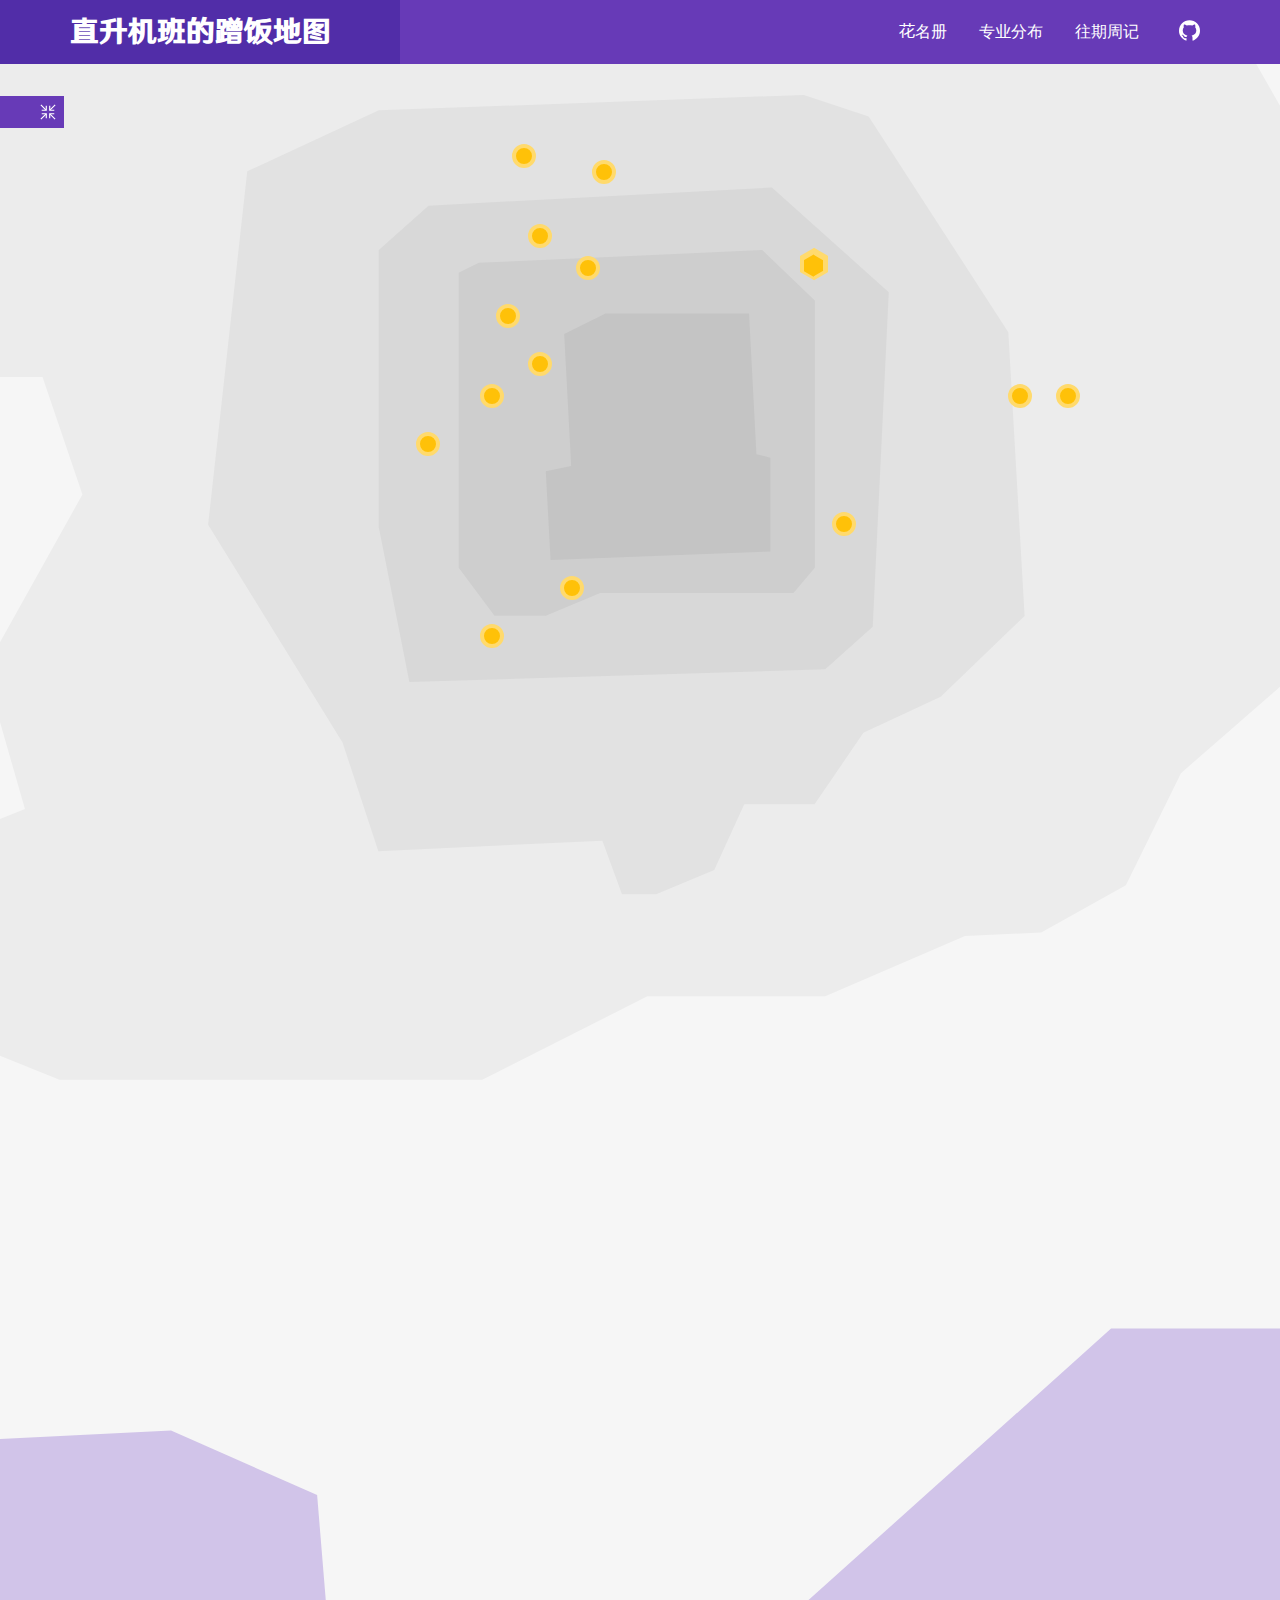
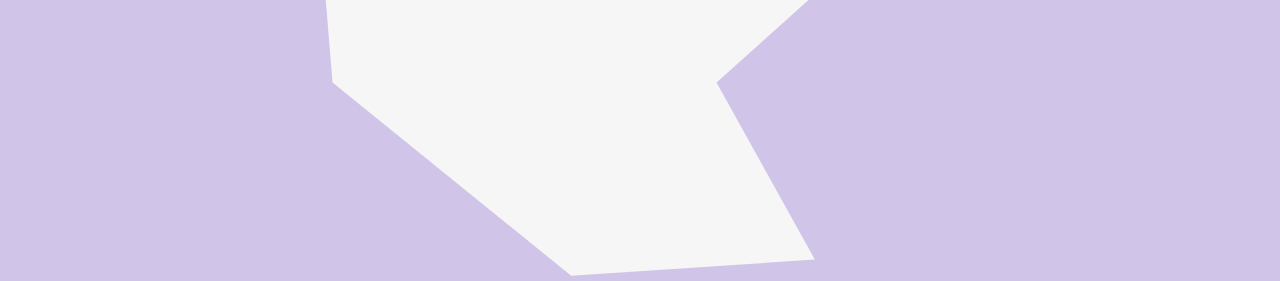
<file: index.html>
<!DOCTYPE html>
<html>

<head>
    <meta charset="UTF-8">
    <meta name="author" content="范子睿, Fan Zirui">
    <meta name="description" content="清华附中朝阳学校2019届3班的蹭饭地图">
    <meta name="viewport" content="width=device-width, initial-scale=1.0">

    <title>直升机班的蹭饭地图</title>

    <link rel="stylesheet" href="css/basic.min.css">
    <link rel="stylesheet" href="css/map.min.css">
    <link rel="stylesheet" href="css/info.min.css">
</head>

<body>
    <header>
        <div id="nav"></div>
    </header>

    <main>
        <div id="map" class="main">
            <div id="beijing">
                <img src="images/beijing.svg" alt="beijing">

                <div id="thc" class="hive"></div>

                <button id="bjfu" class="bee" onclick="showInfo('bjfu')"></button>
                <button id="ustb" class="bee" onclick="showInfo('ustb')"></button>
                <button id="buaa" class="bee" onclick="showInfo('buaa')"></button>
                <button id="bfa" class="bee" onclick="showInfo('bfa')"></button>
                <button id="bit" class="bee" onclick="showInfo('bit')"></button>
                <button id="bucea" class="bee" onclick="showInfo('bucea')"></button>
                <button id="btbu" class="bee" onclick="showInfo('btbu')"></button>
                <button id="cuc" class="bee" onclick="showInfo('cuc')"></button>
                <button id="bisu" class="bee" onclick="showInfo('bisu')"></button>
                <button id="cnu" class="bee" onclick="showInfo('cnu')"></button>
                <button id="bjut" class="bee" onclick="showInfo('bjut')"></button>
                <button id="cmu" class="bee" onclick="showInfo('cmu')"></button>
                <button id="cueb" class="bee" onclick="showInfo('cueb')"></button>
            </div>

            <div id="china">
                <img src="images/china.svg" alt="china">

                <div id="beijing_all" class="hive"></div>

                <button id="jilin_jlu" class="bee" onclick="showInfo('jlu')"></button>
                <button id="tianjin_nku" class="bee" onclick="showInfo('nku')"></button>
                <button id="shanxi_tyut" class="bee" onclick="showInfo('tyut')"></button>
                <button id="hubei_whu" class="bee" onclick="showInfo('whu')"></button>
                <button id="chongqing_cqu" class="bee" onclick="showInfo('cqu')"></button>
                <button id="hunan_nudt" class="bee" onclick="showInfo('nudt')"></button>
                <button id="guangdong_sysu" class="bee" onclick="showInfo('sysu')"></button>
            </div>

            <div id="world">
                <img src="images/world.svg" alt="world">

                <div id="china_all" class="hive"></div>

                <button id="ireland_ucd" class="bee" onclick="showInfo('ucd')"></button>
            </div>

            <button id="zoomOut" onclick="zoomOut()">
                <img src="images/zoom-out.svg" alt="zoom-out">
            </button>
        </div>
        
        <div id="info">
            <div id="schoolPart"></div>

            <div id="peoplePart"></div>

            <button id="hideInfo" onclick="hideInfo()">
                <img src="images/close.svg" alt="close">
            </button>
        </div>
    </main>

    <script src="basic.js"></script>
    <script src="map.js"></script>
    <script src="data.js"></script>
    <script src="list.js"></script>
    <script src="info.js"></script>
</body>

</html>
</file>
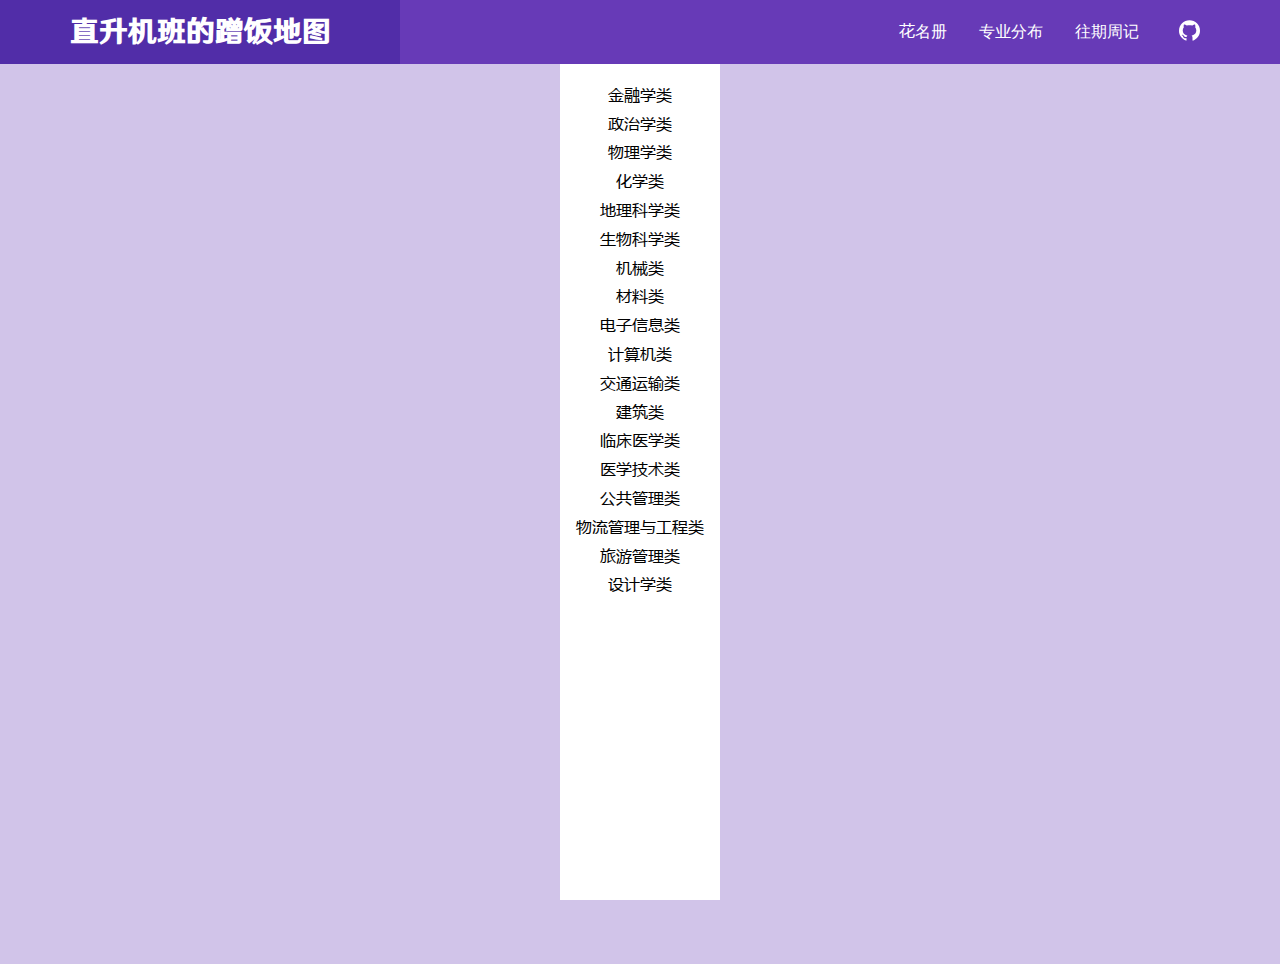
<file: major.html>
<!DOCTYPE html>
<html>

<head>
    <meta charset="UTF-8">
    <meta name="viewport" content="width=device-width, initial-scale=1.0">

    <title>专业分布</title>

    <link rel="stylesheet" href="css/basic.min.css">
    <link rel="stylesheet" href="css/major.min.css">
</head>

<body>
    <header>
        <div id="nav"></div>
    </header>

    <main>
        <div class="main">
            <div id="major">
                <div id="catalog">
                    <div id="majorPart">
                        <button id="fin" onclick="showMajor('fin')">金融学类</button>
                        <button id="pol" onclick="showMajor('pol')">政治学类</button>
                        <button id="phy" onclick="showMajor('phy')">物理学类</button>
                        <button id="che" onclick="showMajor('che')">化学类</button>
                        <button id="geo" onclick="showMajor('geo')">地理科学类</button>
                        <button id="bio" onclick="showMajor('bio')">生物科学类</button>
                        <button id="mec" onclick="showMajor('mec')">机械类</button>
                        <button id="mat" onclick="showMajor('mat')">材料类</button>
                        <button id="ele" onclick="showMajor('ele')">电子信息类</button>
                        <button id="com" onclick="showMajor('com')">计算机类</button>
                        <button id="tra" onclick="showMajor('tra')">交通运输类</button>
                        <button id="arc" onclick="showMajor('arc')">建筑类</button>
                        <button id="cli" onclick="showMajor('cli')">临床医学类</button>
                        <button id="med" onclick="showMajor('med')">医学技术类</button>
                        <button id="pub" onclick="showMajor('pub')">公共管理类</button>
                        <button id="log" onclick="showMajor('log')">物流管理与工程类</button>
                        <button id="tou" onclick="showMajor('tou')">旅游管理类</button>
                        <button id="des" onclick="showMajor('des')">设计学类</button>
                    </div>
                </div>

                <div id="content">
                    <div id="peoplePart"></div>
                </div>
            </div>
        </div>
    </main>

    <script src="basic.js"></script>
    <script src="data.js"></script>
    <script src="list.js"></script>
    <script src="major.js"></script>
</body>

</html>
</file>
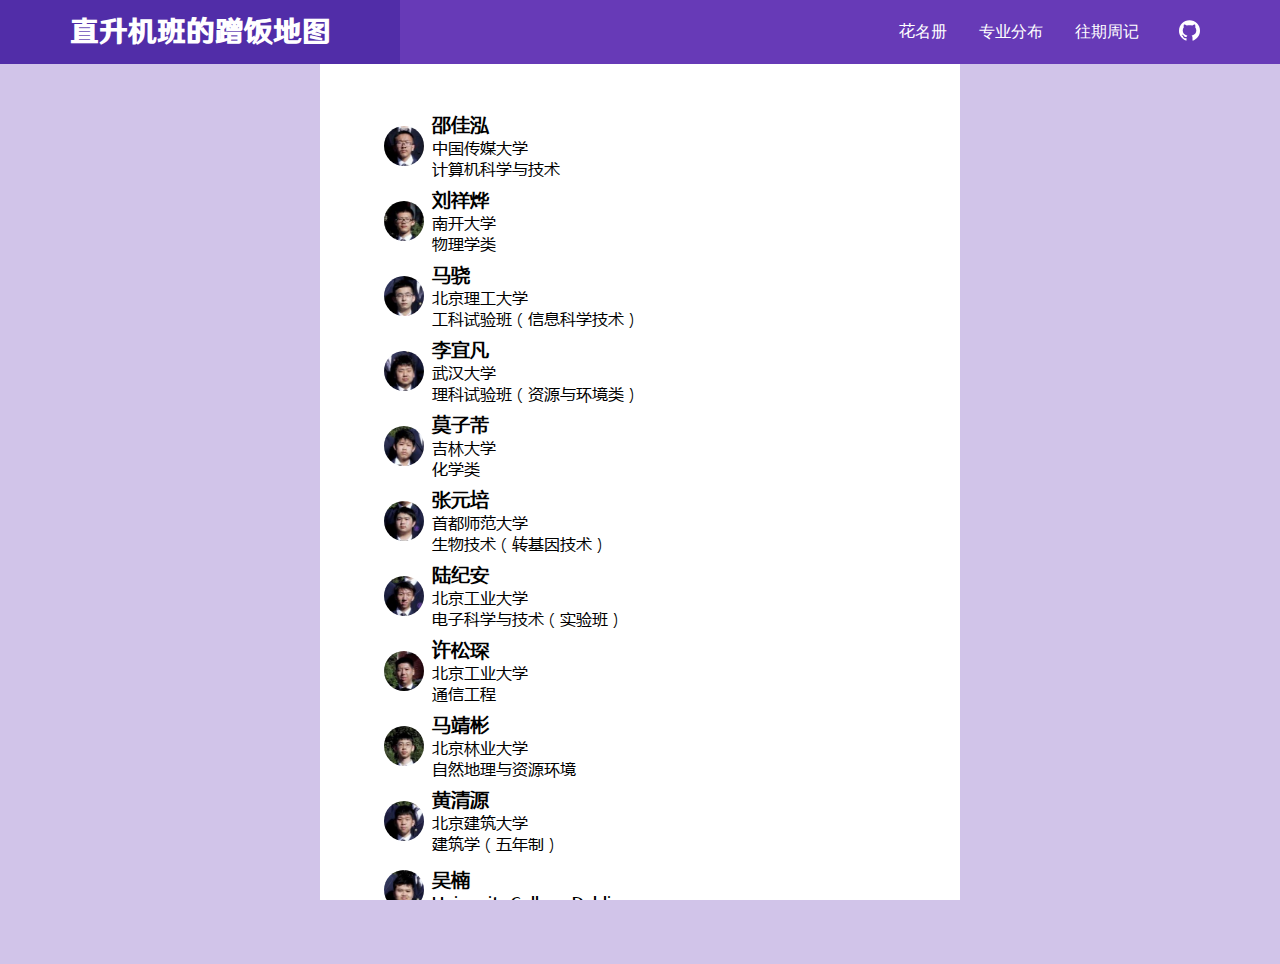
<file: namelist.html>
<!DOCTYPE html>
<html>

<head>
    <meta charset="UTF-8">
    <meta name="viewport" content="width=device-width, initial-scale=1.0">

    <title>花名册</title>

    <link rel="stylesheet" href="css/basic.min.css">
    <link rel="stylesheet" href="css/namelist.min.css">
</head>

<body>
    <header>
        <div id="nav"></div>
    </header>

    <main>
        <div class="main">
            <div id="namelist">
                <div id="peoplePart"></div>
            </div>            
        </div>        
    </main>

    <script src="basic.js"></script>
    <script src="data.js"></script>
    <script src="list.js"></script>
    <script src="namelist.js"></script>
</body>

</html>
</file>
<file: css/basic.min.css>
@font-face{font-family:汉仪文黑;src:local("汉仪文黑"),url("../fonts/compressed/HYWenHei-75W.ttf")}@font-face{font-family:微软雅黑;src:local("微软雅黑"),url("../fonts/compressed/MicrosoftYaHei.ttf")}html{margin:0;padding:0}html *{margin:0;padding:0;font-family:微软雅黑}html h1{font-size:1.8rem}@media (max-width: 480px){html h1{font-size:1.2rem}}html h3{font-size:1.2rem}@media (max-width: 480px){html h3{font-size:1rem}}html p{font-size:1rem}@media (max-width: 480px){html p{font-size:0.8rem}}html a{text-decoration:none}@media (max-width: 880px){html .tablet-border-bottom{border-bottom-style:solid;border-width:1px;border-bottom-color:#fff}}html .hidden{visibility:hidden}html body{background-color:#d1c4e9;overflow:hidden}html body header #nav{width:100%;height:4rem;position:fixed;top:0;z-index:1;background-color:#673ab7;display:-webkit-box;display:-ms-flexbox;display:flex;-webkit-box-pack:justify;-ms-flex-pack:justify;justify-content:space-between;-webkit-box-align:center;-ms-flex-align:center;align-items:center}@media (max-width: 880px){html body header #nav{background-color:transparent;-webkit-box-orient:vertical;-webkit-box-direction:normal;-ms-flex-direction:column;flex-direction:column;-webkit-box-align:end;-ms-flex-align:end;align-items:flex-end}}@media (max-width: 480px){html body header #nav{height:3rem}}html body header #nav #nav-left{width:25rem;height:4rem;background-color:#512da8;display:-webkit-box;display:-ms-flexbox;display:flex;-webkit-box-pack:justify;-ms-flex-pack:justify;justify-content:space-between;-webkit-box-align:center;-ms-flex-align:center;align-items:center}@media (max-width: 880px){html body header #nav #nav-left{width:100%}}@media (max-width: 480px){html body header #nav #nav-left{height:3rem}}html body header #nav #nav-left h1{padding:0 0 0.2rem 0}html body header #nav #nav-left h1 a{font-family:汉仪文黑;color:#fff}html body header #nav #nav-left button{margin:0 1.5rem;padding:0 0 0.3rem 0;background:transparent;border:none}@media (max-width: 480px){html body header #nav #nav-left button{margin:0 1rem;padding:0.3rem 0}}html body header #nav #nav-left button img{width:1.6rem;display:none}@media (max-width: 880px){html body header #nav #nav-left button img{display:block}}@media (max-width: 480px){html body header #nav #nav-left button img{width:1rem}}html body header #nav #nav-right{height:1.5rem;background-color:#673ab7;display:-webkit-box;display:-ms-flexbox;display:flex;-webkit-box-pack:center;-ms-flex-pack:center;justify-content:center}@media (max-width: 880px){html body header #nav #nav-right{width:15rem;height:0;visibility:hidden}}@media (max-width: 480px){html body header #nav #nav-right{width:100%}}html body header #nav #nav-right ul{list-style-type:none;display:-webkit-box;display:-ms-flexbox;display:flex}@media (max-width: 880px){html body header #nav #nav-right ul{width:80%;height:16rem;-webkit-box-orient:vertical;-webkit-box-direction:normal;-ms-flex-direction:column;flex-direction:column;-ms-flex-pack:distribute;justify-content:space-around;-webkit-box-align:center;-ms-flex-align:center;align-items:center}}@media (max-width: 480px){html body header #nav #nav-right ul{height:12rem}}html body header #nav #nav-right ul li{margin:0 2rem 0 0}@media (max-width: 880px){html body header #nav #nav-right ul li{width:100%;height:25%;margin:0;display:-webkit-box;display:-ms-flexbox;display:flex;-webkit-box-pack:center;-ms-flex-pack:center;justify-content:center;-webkit-box-align:center;-ms-flex-align:center;align-items:center}}html body header #nav #nav-right ul li a{color:#fff}@media (max-width: 480px){html body header #nav #nav-right ul li a{font-size:0.9rem}}html body header #nav #nav-right ul li a img{width:1.3rem;margin:0 3rem 0 0.5rem}@media (max-width: 880px){html body header #nav #nav-right ul li a img{margin:0}}@media (max-width: 480px){html body header #nav #nav-right ul li a img{width:1rem}}html body main{display:-webkit-box;display:-ms-flexbox;display:flex;-webkit-box-pack:center;-ms-flex-pack:center;justify-content:center}html body main .main{width:40rem;height:0;margin:4rem 0 0 0;display:-webkit-box;display:-ms-flexbox;display:flex;-webkit-box-orient:vertical;-webkit-box-direction:normal;-ms-flex-direction:column;flex-direction:column;-webkit-box-align:center;-ms-flex-align:center;align-items:center}@media (max-width: 880px){html body main .main{width:35rem}}@media (max-width: 480px){html body main .main{width:100%;margin:3rem 0 0 0}}html body main .individual{margin:0.5rem;display:-webkit-box;display:-ms-flexbox;display:flex;-webkit-box-align:center;-ms-flex-align:center;align-items:center}html body main .individual img{width:2.5rem;height:2.5rem;margin:0.5rem;border-radius:50%}html body main .individual #right{display:-webkit-box;display:-ms-flexbox;display:flex;-webkit-box-orient:vertical;-webkit-box-direction:normal;-ms-flex-direction:column;flex-direction:column;-webkit-box-align:start;-ms-flex-align:start;align-items:flex-start}
/*# sourceMappingURL=basic.min.css.map */
</file>
<file: css/map.min.css>
body{overflow:hidden;background-color:#fff}body main{width:100%}body main #map{width:100%;cursor:move}body main #map .bee{border-style:solid;border-radius:0.75rem;background-color:#ffc108;border-color:#ffda6d;position:absolute;border-width:0.3rem;width:1.5rem;height:1.5rem}body main #map .hive button{border-radius:0;border-style:none;position:absolute}body main #map .hive #b{-webkit-transform:translate(-50%, -50%);transform:translate(-50%, -50%);-webkit-transform:rotate(60deg);transform:rotate(60deg)}body main #map .hive #c{-webkit-transform:translate(-50%, -50%);transform:translate(-50%, -50%);-webkit-transform:rotate(300deg);transform:rotate(300deg)}body main #map .hive #outer #a,body main #map .hive #outer #b,body main #map .hive #outer #c{background-color:#ffda6d;width:1.732rem;height:1rem}body main #map .hive #inner #a,body main #map .hive #inner #b,body main #map .hive #inner #c{background-color:#ffc108;width:1.2124rem;height:0.7rem;margin:0.25rem}body main #map #beijing{width:100%;position:absolute;top:-190rem;left:-100rem}body main #map #beijing img{width:300rem}body main #map #beijing #thc #A,body main #map #beijing #thc #B,body main #map #beijing #thc #C,body main #map #beijing #thc #a,body main #map #beijing #thc #b,body main #map #beijing #thc #c{top:206rem;left:150rem}body main #map #beijing #bjfu{top:199rem;left:132rem}body main #map #beijing #ustb{top:200rem;left:137rem}body main #map #beijing #buaa{top:204rem;left:133rem}body main #map #beijing #bfa{top:206rem;left:136rem}body main #map #beijing #bit{top:209rem;left:131rem}body main #map #beijing #bucea{top:212rem;left:133rem}body main #map #beijing #btbu{top:214rem;left:130rem}body main #map #beijing #cuc{top:214rem;left:163rem}body main #map #beijing #bisu{top:214rem;left:166rem}body main #map #beijing #cnu{top:217rem;left:126rem}body main #map #beijing #bjut{top:222rem;left:152rem}body main #map #beijing #cmu{top:226rem;left:135rem}body main #map #beijing #cueb{top:229rem;left:130rem}body main #map #china{width:100%;position:absolute;top:-10rem;left:-35rem;display:none}body main #map #china img{width:100rem}body main #map #china #beijing_all #A,body main #map #china #beijing_all #B,body main #map #china #beijing_all #C,body main #map #china #beijing_all #a,body main #map #china #beijing_all #b,body main #map #china #beijing_all #c{top:31rem;left:71rem}body main #map #china #jilin_jlu{top:21rem;left:85rem}body main #map #china #tianjin_nku{top:33rem;left:72rem}body main #map #china #shanxi_tyut{top:38rem;left:63rem}body main #map #china #hubei_whu{top:50rem;left:63rem}body main #map #china #chongqing_cqu{top:52rem;left:55rem}body main #map #china #hunan_nudt{top:57rem;left:62rem}body main #map #china #guangdong_sysu{top:65rem;left:69rem}body main #map #world{width:100%;position:absolute;top:-10rem;left:-60rem;display:none}body main #map #world img{width:150rem}body main #map #world #china_all #A,body main #map #world #china_all #B,body main #map #world #china_all #C,body main #map #world #china_all #a,body main #map #world #china_all #b,body main #map #world #china_all #c{top:29rem;left:120rem}body main #map #world #ireland_ucd{top:23rem;left:67rem}body main #map #zoomOut{border-style:none;border-radius:0;position:absolute;top:6rem;left:0;background-color:#673ab7;width:4rem;height:2rem;display:-webkit-box;display:-ms-flexbox;display:flex;-webkit-box-pack:end;-ms-flex-pack:end;justify-content:flex-end;-ms-flex-line-pack:center;align-content:center}body main #map #zoomOut img{width:1rem;margin:0.5rem}
/*# sourceMappingURL=map.min.css.map */
</file>
<file: css/info.min.css>
#info{display:none;border-style:none none none solid;border-width:2px;position:fixed;right:0;background-color:#fff;border-color:#eee;width:25rem;height:0;margin:1rem 0 0 0;padding:6rem 0 0 0;-webkit-box-orient:vertical;-webkit-box-direction:normal;-ms-flex-direction:column;flex-direction:column;-webkit-box-align:center;-ms-flex-align:center;align-items:center}@media (max-width: 480px){#info{width:100%}}#info button{border-style:none;background-color:white}#info button img{width:1rem}#info #schoolPart{width:80%;min-height:4rem;padding:0 0 0.8rem 0;border-style:none none solid none;border-width:1px;border-color:#ccc;display:-webkit-box;display:-ms-flexbox;display:flex;-webkit-box-align:center;-ms-flex-align:center;align-items:center}#info #schoolPart img{width:4rem;height:4rem;margin:0 0.5rem}#info #schoolPart #right{display:-webkit-box;display:-ms-flexbox;display:flex;-webkit-box-orient:vertical;-webkit-box-direction:normal;-ms-flex-direction:column;flex-direction:column}#info #peoplePart{width:80%;padding:0.5rem 0 2rem 0;display:-webkit-box;display:-ms-flexbox;display:flex;-webkit-box-orient:vertical;-webkit-box-direction:normal;-ms-flex-direction:column;flex-direction:column;overflow:scroll}#info #peoplePart .individual{min-height:3.5rem;margin:0.2rem}#info #hideInfo{position:absolute;right:1rem;top:4rem}@media (max-width: 480px){#info #hideInfo img{width:0.8rem}}
/*# sourceMappingURL=info.min.css.map */
</file>
<file: css/major.min.css>
#major{overflow:hidden;display:-webkit-box;display:-ms-flexbox;display:flex;-webkit-box-align:start;-ms-flex-align:start;align-items:flex-start}@media (max-width: 480px){#major{-webkit-box-orient:vertical;-webkit-box-direction:normal;-ms-flex-direction:column;flex-direction:column;-webkit-box-align:center;-ms-flex-align:center;align-items:center}}#major #catalog{width:10rem;background-color:#fff;overflow:visible}@media (max-width: 480px){#major #catalog{width:100%}}#major #catalog #majorPart{width:11rem;padding:1rem 0 2rem 0;overflow:scroll;display:block}@media (max-width: 480px){#major #catalog #majorPart{width:100%;padding:1rem;border-style:none none solid none;border-width:2px;border-color:#d1c4e9;display:-webkit-box;display:-ms-flexbox;display:flex;-ms-flex-wrap:wrap;flex-wrap:wrap}}#major #catalog #majorPart button{width:10rem;height:1.8rem;margin:0;border-width:6px 0 6px 6px;border-color:#d1c4e9;border-style:none;font-size:1rem;background-color:#fff}@media (max-width: 480px){#major #catalog #majorPart button{width:auto;padding:0 1rem;border-width:2px;font-size:0.8rem}}#major #content{width:20rem;padding:1.5rem 1.5rem 2.5rem 1.5rem;margin:0 0 0 1rem;background-color:#fff;overflow:scroll;display:none}@media (max-width: 480px){#major #content{width:100%}}#major #content button{border-style:none}
/*# sourceMappingURL=major.min.css.map */
</file>
<file: css/namelist.min.css>
#namelist{width:100%;background-color:#fff;overflow:scroll}#namelist #peoplePart{margin:3rem}
/*# sourceMappingURL=namelist.min.css.map */
</file>
